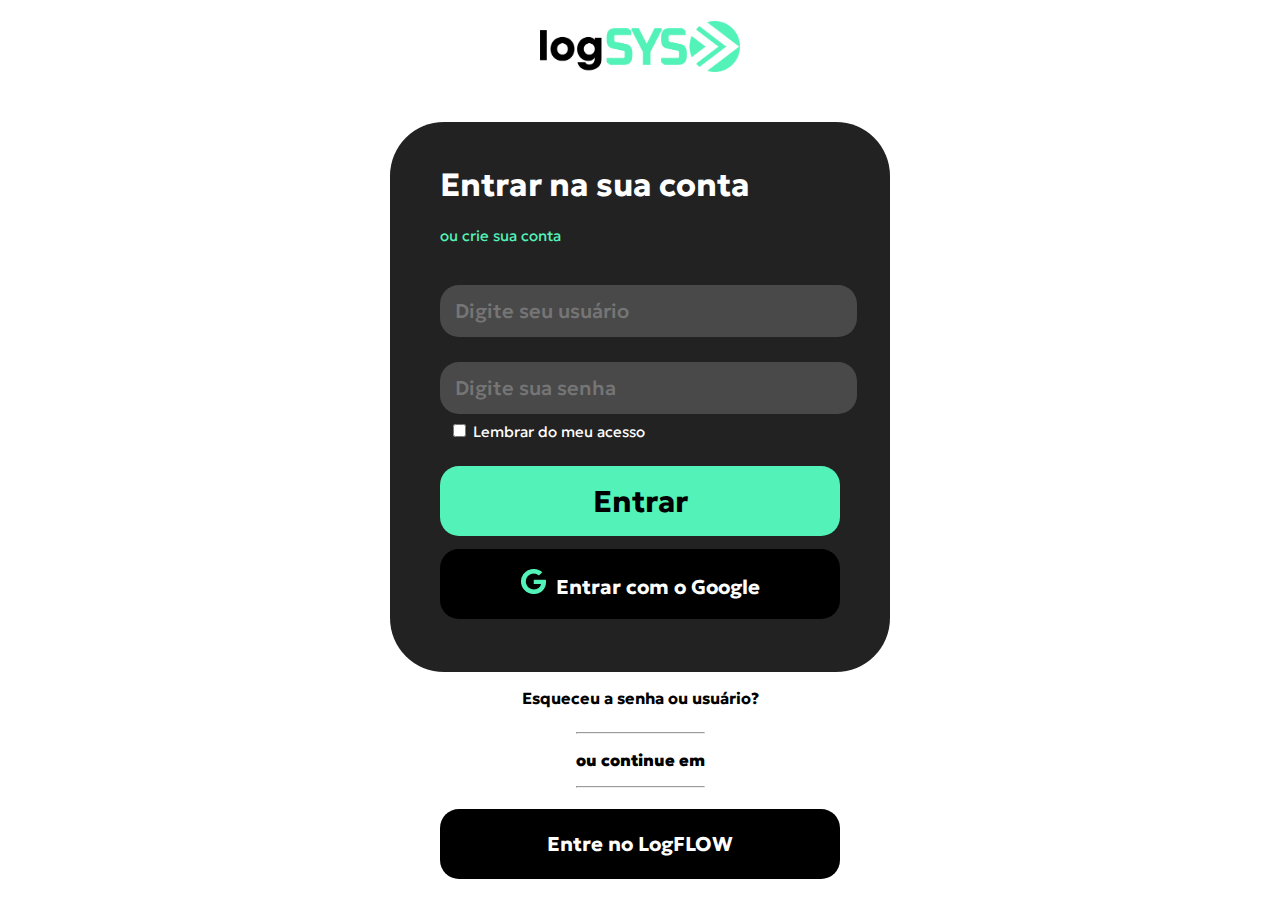
<file: index.html>
<!DOCTYPE html>
<html lang="pt-br">
<head>
    <meta charset="UTF-8">
    <meta name="viewport" content="width=device-width, initial-scale=1.0">
    <link rel="stylesheet" href="stylelogin.css">
    <title>logSYS</title>

</head>

<body>
  <img id="logo" src="/logsyslogo.png" alt="LogSYS Logo">

  <div id="bloco">
    <h1>Entrar na sua conta</h1>
    <div id="criaracc"><p>ou crie sua conta</p></div>

    <!-- Coloque IDs corretos e use um <form> -->
    <form id="loginForm">
      <div id="userbox">
        <input type="text" id="usuario" placeholder="Digite seu usuário" required>
      </div>
      <div id="userpassword">
        <input type="password" id="senha" placeholder="Digite sua senha" required>
      </div>

      <input id="checkbox" type="checkbox">
      <label id="frase" for="checkbox">Lembrar do meu acesso</label>

      <div id="loginbutton">
        <button type="submit">Entrar</button>
      </div>
    </form>

    <div id="logingoogle">
      <button><img id="Google" src="icongoogle.png">Entrar com o Google</button>
    </div>
  </div>

  <div id="miojo">
    <p>Esqueceu a senha ou usuário?</p>
  </div>

  <div id="pao">
    <hr>
    <p>ou continue em</p>
    <hr>
  </div>

  <div id="logflow">
    <button>Entre no LogFLOW</button>
  </div>

  <!-- ⚙️ Script colocado no final do body -->
  <script>
    document.getElementById('loginForm').addEventListener('submit', function(e) {
      e.preventDefault();

      const usuario = document.getElementById('usuario').value.trim();
      const senha = document.getElementById('senha').value.trim();

      if (usuario === 'USUARIO' && senha === '1234') {
        // Redireciona para a página inicial
        window.location.href = '/initialpage/index.html';
      } else {
        alert('Usuário ou senha incorretos.');
      }
    });
  </script>
</body>
</html>
</file>
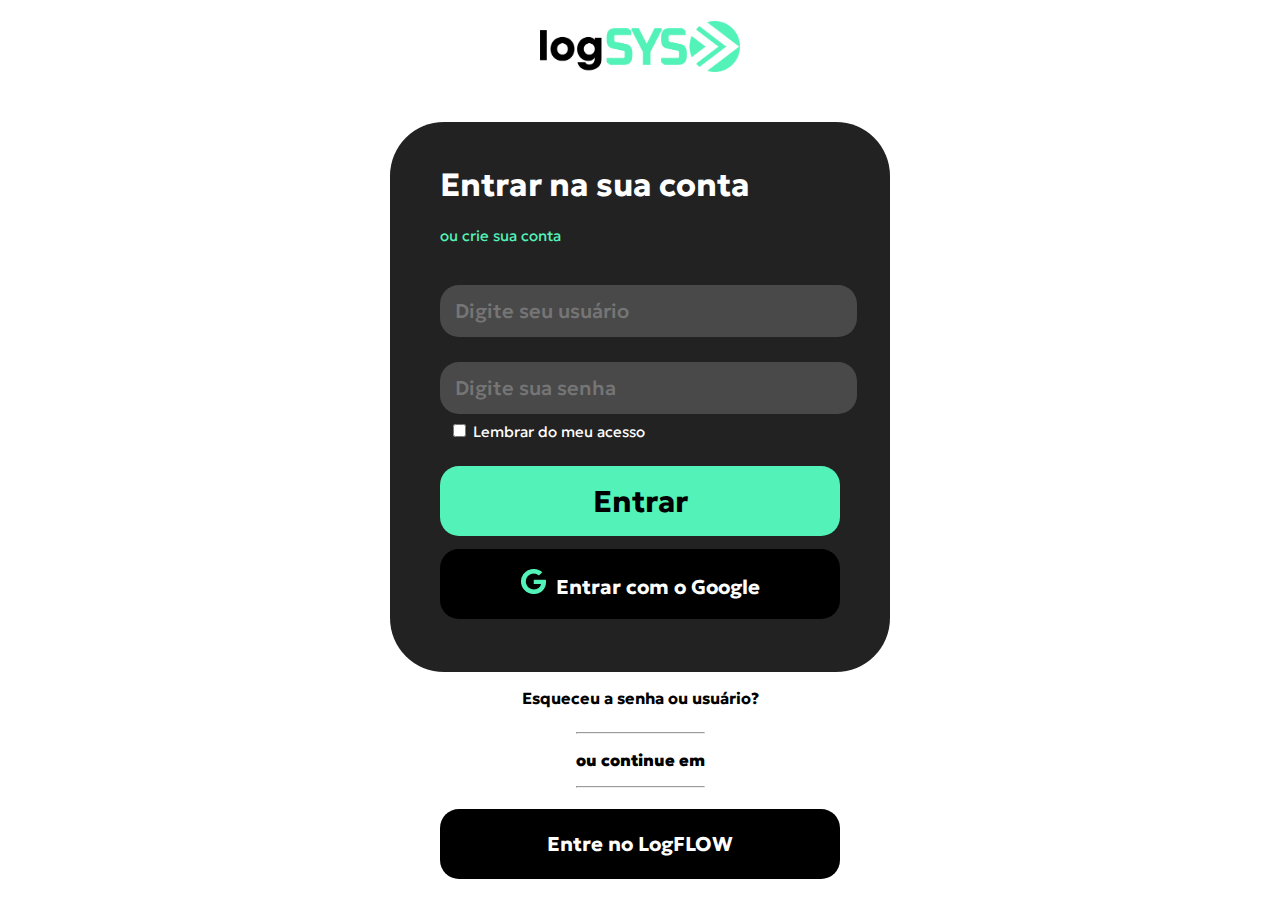
<file: docs/index.html>
<!DOCTYPE html>
<html lang="pt-br">
<head>
    <meta charset="UTF-8">
    <meta name="viewport" content="width=device-width, initial-scale=1.0">
    <link rel="stylesheet" href="stylelogin.css">
    <title>logSYS</title>

</head>

<body>
  <img id="logo" src="logsyslogo.png" alt="LogSYS Logo">

  <div id="bloco">
    <h1>Entrar na sua conta</h1>
    <div id="criaracc"><p>ou crie sua conta</p></div>


    <form id="loginForm">
      <div id="userbox">
        <input type="text" id="usuario" placeholder="Digite seu usuário" required>
      </div>
      <div id="userpassword">
        <input type="password" id="senha" placeholder="Digite sua senha" required>
      </div>

      <input id="checkbox" type="checkbox">
      <label id="frase" for="checkbox">Lembrar do meu acesso</label>

      <div id="loginbutton">
        <button type="submit">Entrar</button>
      </div>
    </form>

    <div id="logingoogle">
      <button><img id="Google" src="icongoogle.png">Entrar com o Google</button>
    </div>
  </div>

  <div id="miojo">
    <p>Esqueceu a senha ou usuário?</p>
  </div>

  <div id="pao">
    <hr>
    <p>ou continue em</p>
    <hr>
  </div>

  <div id="logflow">
    <button>Entre no LogFLOW</button>
  </div>

  <!-- ⚙️ Script colocado no final do body -->
  <script>
    document.getElementById('loginForm').addEventListener('submit', function(e) {
      e.preventDefault();

      const usuario = document.getElementById('usuario').value.trim();
      const senha = document.getElementById('senha').value.trim();

      if (usuario === 'USUARIO' && senha === '1234') {
        // Redireciona para a página inicial
        window.location.href = './initialpage/index.html';
      } else {
        alert('Usuário ou senha incorretos.');
      }
    });
  </script>
</body>
</html>
</file>
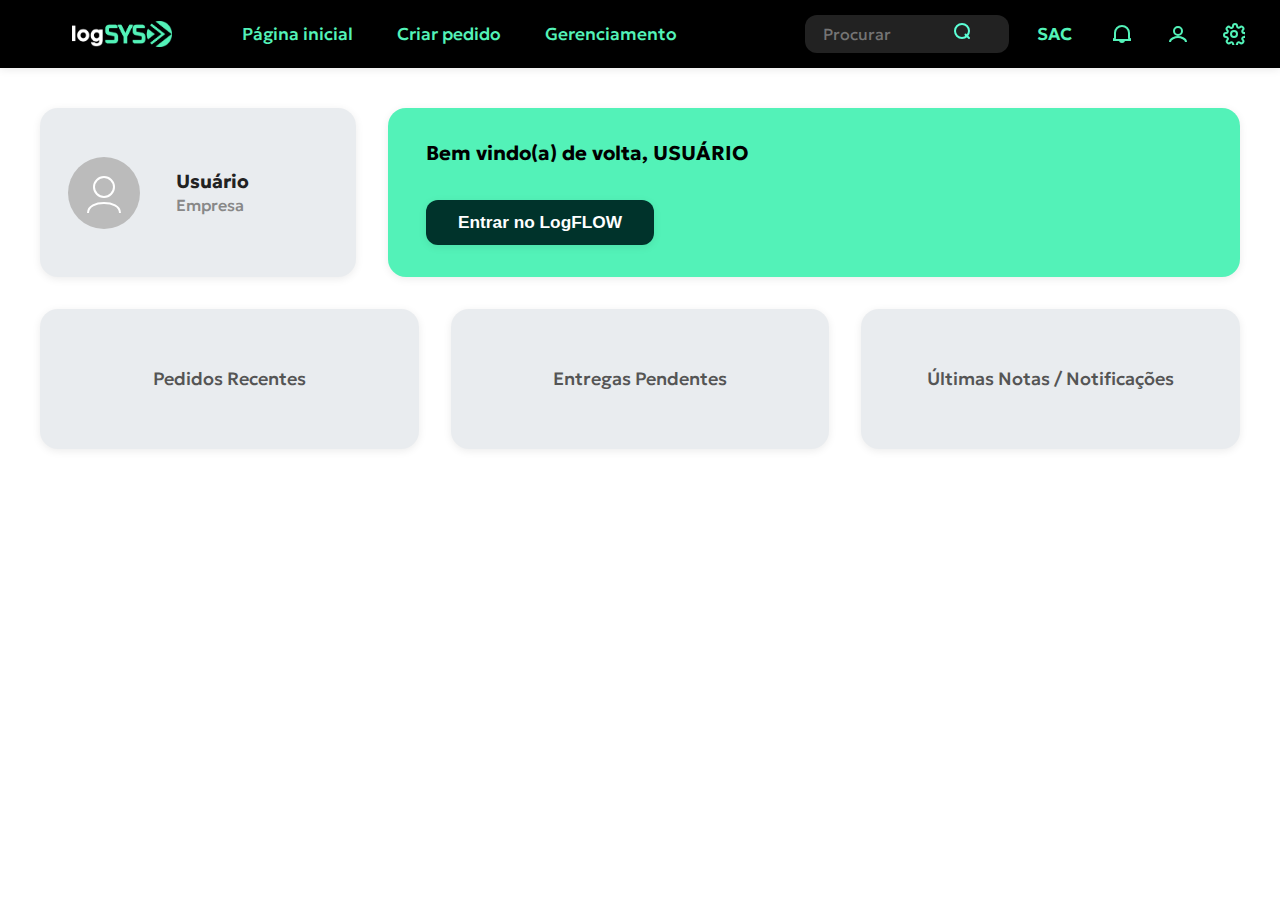
<file: initialpage/index.html>
<!DOCTYPE html>
<html lang="pt-br">
<head>
    <meta charset="UTF-8">
    <meta name="viewport" content="width=device-width, initial-scale=1">
    <title>LogSYS - Página Inicial</title>
    <!-- Geologica font from Google Fonts -->
    <link href="https://fonts.googleapis.com/css2?family=Geologica:wght@400;700&display=swap" rel="stylesheet">
    <!-- CSS externo -->
    <link rel="stylesheet" href="style.css">
</head>
<body>
    <!-- HEADER -->
    <header>
        <div class="nav-left">
            <span class="logo">
                <img src="../logsyswhite.png" alt="logo" class="logo">
            </span>
            <nav aria-label="Navegação principal">
                <a href="#" class="nav-link">Página inicial</a>
                <a href="../orderpage/orderpage.html" class="nav-link" target="_blank">Criar pedido</a>
                <div class="dropdown" tabindex="0">
                    <a href="#" class="nav-link" aria-haspopup="true" aria-expanded="false" tabindex="0">Gerenciamento</a>
                    <div class="dropdown-menu" tabindex="-1" aria-label="Gerenciamento">
                        <div class="dropdown-menu-column">
                            <div class="dropdown-menu-title">Vendas</div>
                            <a href="#" class="dropdown-menu-link">Produtos</a>
                            <a href="#" class="dropdown-menu-link">Cadastro de Produtos</a>
                            <a href="#" class="dropdown-menu-link">Estoque</a>
                            <a href="#" class="dropdown-menu-link">Gestão de Vendas</a>
                            <a href="#" class="dropdown-menu-link">Opção B</a>
                        </div>
                        <div class="dropdown-menu-column">
                            <div class="dropdown-menu-title">Clientes</div>
                            <a href="#" class="dropdown-menu-link">Cadastro de Clientes</a>
                            <a href="#" class="dropdown-menu-link">NFC-E</a>
                            <a href="#" class="dropdown-menu-link">Opção A</a>
                            <a href="#" class="dropdown-menu-link">Opção B</a>
                        </div>
                        <div class="dropdown-menu-column">
                            <div class="dropdown-menu-title">Transportadora</div>
                            <a href="#" class="dropdown-menu-link">Gerenciar Transportadoras</a>
                            <a href="#" class="dropdown-menu-link">Motoristas</a>
                            <a href="#" class="dropdown-menu-link">Rastreamento Melhor Envio</a>
                            <a href="#" class="dropdown-menu-link">Rastreamento Loggi</a>
                            <a href="#" class="dropdown-menu-link">Rastreamento JadLOG</a>
                        </div>
                    </div>
                </div>
            </nav>
        </div>
        <div class="nav-right">
            <div class="search-bar">
                <input type="text" placeholder="Procurar" aria-label="Procurar">
                <span class="icon">
                    <svg width="20" height="20" fill="none" stroke="#5CFFD6" stroke-width="2" stroke-linecap="round" stroke-linejoin="round">
                        <circle cx="9" cy="9" r="7"/>
                        <path d="M16 16l-3.5-3.5"/>
                    </svg>
                </span>
            </div>
            <span class="nav-label">SAC</span>
            <span class="nav-icon" title="Notificações">
                <svg width="22" height="22" fill="none" stroke="currentColor" stroke-width="2">
                    <path d="M11 19c1.1 0 2-.9 2-2H9c0 1.1.9 2 2 2z"/>
                    <path d="M18 15v-5a7 7 0 10-14 0v5l-1 1v1h16v-1l-1-1z"/>
                </svg>
            </span>
            <span class="nav-icon user-menu-trigger" title="Perfil" tabindex="0" aria-haspopup="true" aria-expanded="false">
                <svg width="22" height="22" fill="none" stroke="currentColor" stroke-width="2">
                    <circle cx="11" cy="8" r="4"/>
                    <path d="M3 19c0-3.3 5.3-5 8-5s8 1.7 8 5"/>
                </svg>
            </span>
            <div class="user-dropdown" role="menu" aria-label="Menu do usuário">
                <div class="user-dropdown-header">
                    <span class="user-dropdown-avatar">
                        <svg width="32" height="32" fill="none" stroke="#fff" stroke-width="2">
                            <circle cx="16" cy="12" r="8"/>
                            <path d="M4 28c0-5.5 6.5-8 12-8s12 2.5 12 8"/>
                        </svg>
                    </span>
                    <span class="user-dropdown-name">Usuário</span>
                </div>
                <div class="user-dropdown-list">
                    <a href="#" class="user-dropdown-link">Trocar usuário</a>
                    <a href="#" class="user-dropdown-link">Configurações da conta</a>
                    <a href="#" class="user-dropdown-link">Gerenciar lojas</a>
                    <a href="#" class="user-dropdown-link">Adicionar contas</a>
                </div>
                <hr class="user-dropdown-divider">
                <div class="user-dropdown-support">
                    <a href="#" class="user-dropdown-link">Central de ajuda</a>
                    <a href="#" class="user-dropdown-link">Gerenciar assinatura</a>
                </div>
                <div class="user-dropdown-bottom">
                    <div class="toggle-switch" id="darkModeToggle" tabindex="0" role="switch" aria-checked="false">
                        <div class="toggle-knob"></div>
                    </div>
                    <span class="user-dropdown-mode-label">Modo noturno</span>
                </div>
            </div>
            <span class="nav-icon" title="Configurações">
                <svg width="22" height="22" fill="none" stroke="currentColor" stroke-width="2">
                    <circle cx="11" cy="11" r="3"/>
                    <path d="M19.4 15a1.65 1.65 0 00.33 1.82l.06.06a2 2 0 01-2.83 2.83l-.06-.06a1.65 1.65 0 00-1.82-.33 1.65 1.65 0 00-1 1.51V21a2 2 0 01-4 0v-.09a1.65 1.65 0 00-1-1.51 1.65 1.65 0 00-1.82.33l-.06.06a2 2 0 01-2.83-2.83l.06-.06a1.65 1.65 0 00.33-1.82 1.65 1.65 0 00-1.51-1H3a2 2 0 010-4h.09a1.65 1.65 0 001.51-1 1.65 1.65 0 00-.33-1.82l-.06-.06a2 2 0 012.83-2.83l.06.06a1.65 1.65 0 001.82.33h.09a1.65 1.65 0 001-1.51V3a2 2 0 014 0v.09a1.65 1.65 0 001 1.51h.09a1.65 1.65 0 001.82-.33l.06-.06a2 2 0 012.83 2.83l-.06.06a1.65 1.65 0 00-.33 1.82v.09a1.65 1.65 0 001.51 1H21a2 2 0 010 4h-.09a1.65 1.65 0 00-1.51 1z"/>
                </svg>
            </span>
        </div>
    </header>

    <!-- MAIN CONTENT -->
    <main>
        <section class="top-section">
            <div class="user-card">
                <div class="user-avatar">
                    <svg width="48" height="48" fill="none" stroke="#fff" stroke-width="2">
                        <circle cx="24" cy="18" r="10"/>
                        <path d="M8 44c0-7 8-10 16-10s16 3 16 10"/>
                    </svg>
                </div>
                <div class="user-info">
                    <div class="user-name">Usuário</div>
                    <div class="user-company">Empresa</div>
                </div>
            </div>
            <div class="welcome-card">
                <div class="welcome-title">Bem vindo(a) de volta, USUÁRIO</div>
                <button class="welcome-btn">Entrar no LogFLOW</button>
            </div>
        </section>
        <section class="info-cards">
            <div class="info-card">Pedidos Recentes</div>
            <div class="info-card">Entregas Pendentes</div>
            <div class="info-card">Últimas Notas / Notificações</div>
        </section>
    </main>

    <!-- JS externo -->
    <script src="script.js"></script>
</body>
</html>
</file>
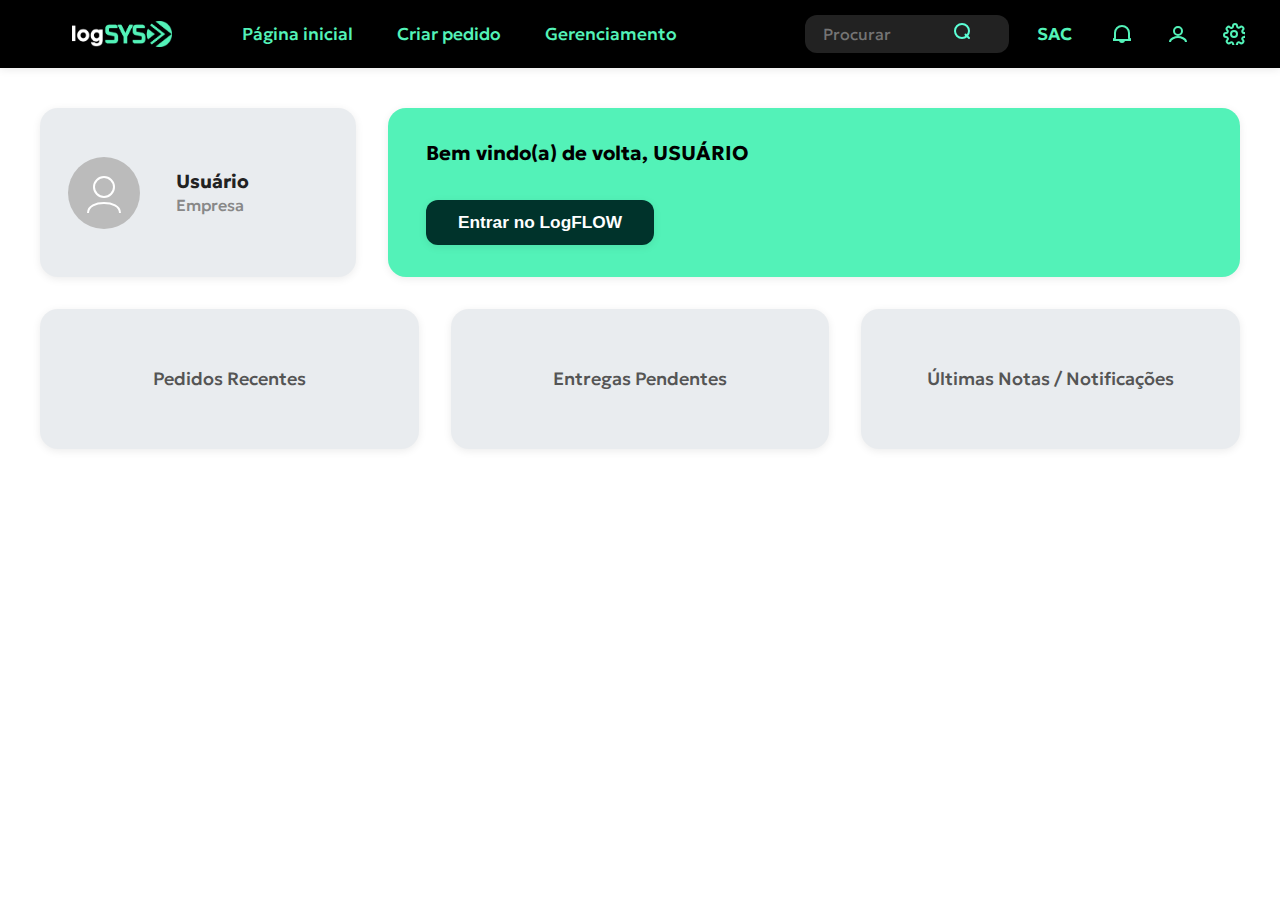
<file: LOGSYS/initialpage/index.html>
<!DOCTYPE html>
<html lang="pt-br">
<head>
    <meta charset="UTF-8">
    <meta name="viewport" content="width=device-width, initial-scale=1">
    <title>LogSYS - Página Inicial</title>
    <!-- Geologica font from Google Fonts -->
    <link href="https://fonts.googleapis.com/css2?family=Geologica:wght@400;700&display=swap" rel="stylesheet">
    <!-- CSS externo -->
    <link rel="stylesheet" href="style.css">
</head>
<body>
    <!-- HEADER -->
    <header>
        <div class="nav-left">
            <span class="logo">
                <img src="/logsyswhite.png" alt="logo" class="logo">
                <svg class="logo-arrow" viewBox="0 0 32 18" fill="none" xmlns="http://www.w3.org/2000/svg">
                    <path d="M2 9h28M24 5l6 4-6 4" stroke="#5CFFD6" stroke-width="2" stroke-linecap="round" stroke-linejoin="round"/>
                    <path d="M10 5l6 4-6 4" stroke="#5CFFD6" stroke-width="2" stroke-linecap="round" stroke-linejoin="round"/>
                </svg>
            </span>
            <nav aria-label="Navegação principal">
                <a href="#" class="nav-link">Página inicial</a>
                <a href="../orderpage/orderpage.html" class="nav-link" target="_blank">Criar pedido</a>
                <div class="dropdown" tabindex="0">
                    <a href="#" class="nav-link" aria-haspopup="true" aria-expanded="false" tabindex="0">Gerenciamento</a>
                    <div class="dropdown-menu" tabindex="-1" aria-label="Gerenciamento">
                        <div class="dropdown-menu-column">
                            <div class="dropdown-menu-title">Vendas</div>
                            <a href="#" class="dropdown-menu-link">Produtos</a>
                            <a href="#" class="dropdown-menu-link">Cadastro de Produtos</a>
                            <a href="#" class="dropdown-menu-link">Estoque</a>
                            <a href="#" class="dropdown-menu-link">Gestão de Vendas</a>
                            <a href="#" class="dropdown-menu-link">Opção B</a>
                        </div>
                        <div class="dropdown-menu-column">
                            <div class="dropdown-menu-title">Clientes</div>
                            <a href="#" class="dropdown-menu-link">Cadastro de Clientes</a>
                            <a href="#" class="dropdown-menu-link">NFC-E</a>
                            <a href="#" class="dropdown-menu-link">Opção A</a>
                            <a href="#" class="dropdown-menu-link">Opção B</a>
                        </div>
                        <div class="dropdown-menu-column">
                            <div class="dropdown-menu-title">Transportadora</div>
                            <a href="#" class="dropdown-menu-link">Gerenciar Transportadoras</a>
                            <a href="#" class="dropdown-menu-link">Motoristas</a>
                            <a href="#" class="dropdown-menu-link">Rastreamento Melhor Envio</a>
                            <a href="#" class="dropdown-menu-link">Rastreamento Loggi</a>
                            <a href="#" class="dropdown-menu-link">Rastreamento JadLOG</a>
                        </div>
                    </div>
                </div>
            </nav>
        </div>
        <div class="nav-right">
            <div class="search-bar">
                <input type="text" placeholder="Procurar" aria-label="Procurar">
                <span class="icon">
                    <svg width="20" height="20" fill="none" stroke="#5CFFD6" stroke-width="2" stroke-linecap="round" stroke-linejoin="round">
                        <circle cx="9" cy="9" r="7"/>
                        <path d="M16 16l-3.5-3.5"/>
                    </svg>
                </span>
            </div>
            <span class="nav-label">SAC</span>
            <span class="nav-icon" title="Notificações">
                <svg width="22" height="22" fill="none" stroke="currentColor" stroke-width="2">
                    <path d="M11 19c1.1 0 2-.9 2-2H9c0 1.1.9 2 2 2z"/>
                    <path d="M18 15v-5a7 7 0 10-14 0v5l-1 1v1h16v-1l-1-1z"/>
                </svg>
            </span>
            <span class="nav-icon user-menu-trigger" title="Perfil" tabindex="0" aria-haspopup="true" aria-expanded="false">
                <svg width="22" height="22" fill="none" stroke="currentColor" stroke-width="2">
                    <circle cx="11" cy="8" r="4"/>
                    <path d="M3 19c0-3.3 5.3-5 8-5s8 1.7 8 5"/>
                </svg>
            </span>
            <div class="user-dropdown" role="menu" aria-label="Menu do usuário">
                <div class="user-dropdown-header">
                    <span class="user-dropdown-avatar">
                        <svg width="32" height="32" fill="none" stroke="#fff" stroke-width="2">
                            <circle cx="16" cy="12" r="8"/>
                            <path d="M4 28c0-5.5 6.5-8 12-8s12 2.5 12 8"/>
                        </svg>
                    </span>
                    <span class="user-dropdown-name">Usuário</span>
                </div>
                <div class="user-dropdown-list">
                    <a href="#" class="user-dropdown-link">Trocar usuário</a>
                    <a href="#" class="user-dropdown-link">Configurações da conta</a>
                    <a href="#" class="user-dropdown-link">Gerenciar lojas</a>
                    <a href="#" class="user-dropdown-link">Adicionar contas</a>
                </div>
                <hr class="user-dropdown-divider">
                <div class="user-dropdown-support">
                    <a href="#" class="user-dropdown-link">Central de ajuda</a>
                    <a href="#" class="user-dropdown-link">Gerenciar assinatura</a>
                </div>
                <div class="user-dropdown-bottom">
                    <div class="toggle-switch" id="darkModeToggle" tabindex="0" role="switch" aria-checked="false">
                        <div class="toggle-knob"></div>
                    </div>
                    <span class="user-dropdown-mode-label">Modo noturno</span>
                </div>
            </div>
            <span class="nav-icon" title="Configurações">
                <svg width="22" height="22" fill="none" stroke="currentColor" stroke-width="2">
                    <circle cx="11" cy="11" r="3"/>
                    <path d="M19.4 15a1.65 1.65 0 00.33 1.82l.06.06a2 2 0 01-2.83 2.83l-.06-.06a1.65 1.65 0 00-1.82-.33 1.65 1.65 0 00-1 1.51V21a2 2 0 01-4 0v-.09a1.65 1.65 0 00-1-1.51 1.65 1.65 0 00-1.82.33l-.06.06a2 2 0 01-2.83-2.83l.06-.06a1.65 1.65 0 00.33-1.82 1.65 1.65 0 00-1.51-1H3a2 2 0 010-4h.09a1.65 1.65 0 001.51-1 1.65 1.65 0 00-.33-1.82l-.06-.06a2 2 0 012.83-2.83l.06.06a1.65 1.65 0 001.82.33h.09a1.65 1.65 0 001-1.51V3a2 2 0 014 0v.09a1.65 1.65 0 001 1.51h.09a1.65 1.65 0 001.82-.33l.06-.06a2 2 0 012.83 2.83l-.06.06a1.65 1.65 0 00-.33 1.82v.09a1.65 1.65 0 001.51 1H21a2 2 0 010 4h-.09a1.65 1.65 0 00-1.51 1z"/>
                </svg>
            </span>
        </div>
    </header>

    <!-- MAIN CONTENT -->
    <main>
        <section class="top-section">
            <div class="user-card">
                <div class="user-avatar">
                    <svg width="48" height="48" fill="none" stroke="#fff" stroke-width="2">
                        <circle cx="24" cy="18" r="10"/>
                        <path d="M8 44c0-7 8-10 16-10s16 3 16 10"/>
                    </svg>
                </div>
                <div class="user-info">
                    <div class="user-name">Usuário</div>
                    <div class="user-company">Empresa</div>
                </div>
            </div>
            <div class="welcome-card">
                <div class="welcome-title">Bem vindo(a) de volta, USUÁRIO</div>
                <button class="welcome-btn">Entrar no LogFLOW</button>
            </div>
        </section>
        <section class="info-cards">
            <div class="info-card">Pedidos Recentes</div>
            <div class="info-card">Entregas Pendentes</div>
            <div class="info-card">Últimas Notas / Notificações</div>
        </section>
    </main>

    <!-- JS externo -->
    <script src="script.js"></script>
</body>
</html>
</file>
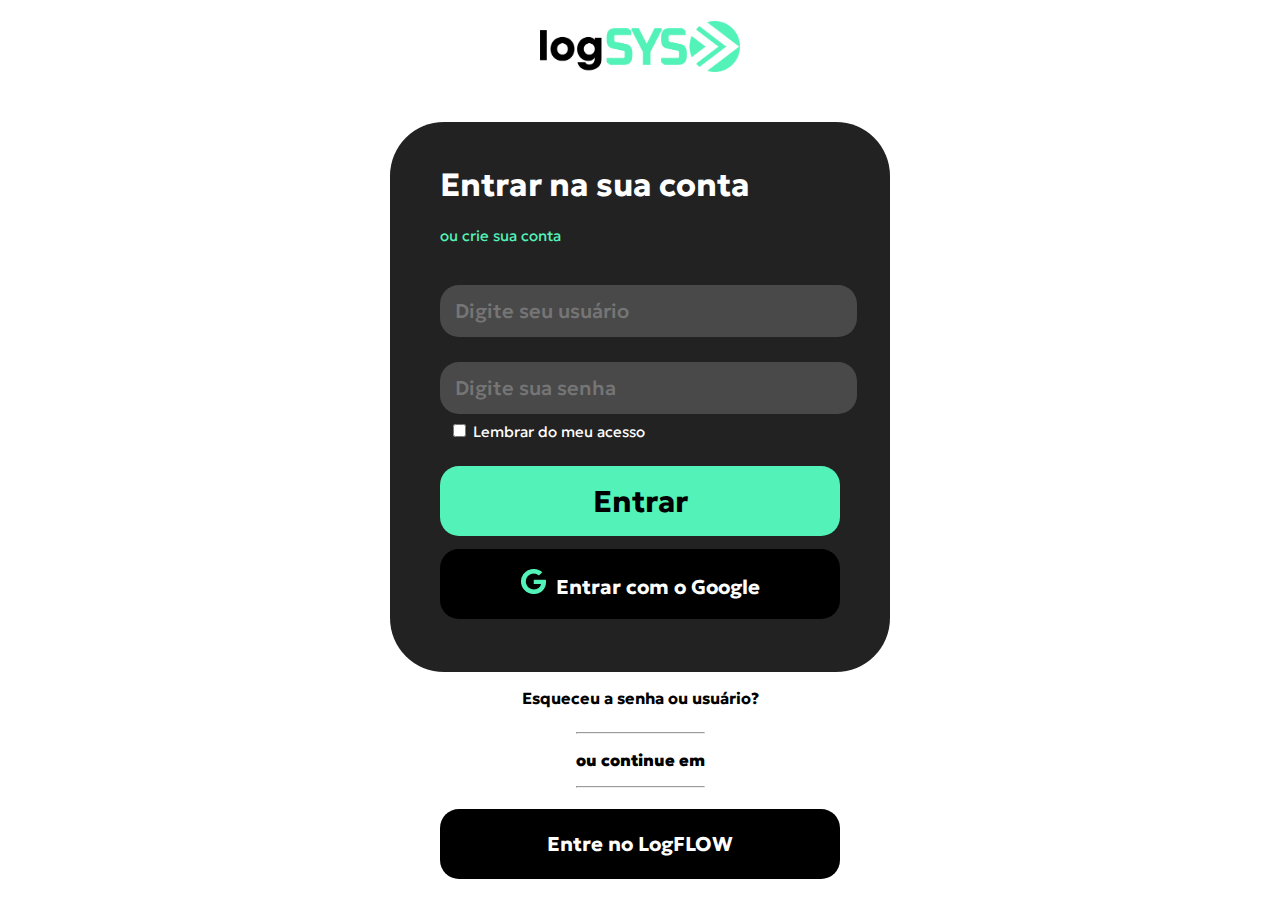
<file: login.html>
<!DOCTYPE html>
<html lang="pt-br">
<head>
    <meta charset="UTF-8">
    <meta name="viewport" content="width=device-width, initial-scale=1.0">
    <link rel="stylesheet" href="stylelogin.css">
    <title>logSYS</title>

</head>

<body>
  <img id="logo" src="../logsyslogo.png" alt="LogSYS Logo">

  <div id="bloco">
    <h1>Entrar na sua conta</h1>
    <div id="criaracc"><p>ou crie sua conta</p></div>

    <!-- Coloque IDs corretos e use um <form> -->
    <form id="loginForm">
      <div id="userbox">
        <input type="text" id="usuario" placeholder="Digite seu usuário" required>
      </div>
      <div id="userpassword">
        <input type="password" id="senha" placeholder="Digite sua senha" required>
      </div>

      <input id="checkbox" type="checkbox">
      <label id="frase" for="checkbox">Lembrar do meu acesso</label>

      <div id="loginbutton">
        <button type="submit">Entrar</button>
      </div>
    </form>

    <div id="logingoogle">
      <button><img id="Google" src="icongoogle.png">Entrar com o Google</button>
    </div>
  </div>

  <div id="miojo">
    <p>Esqueceu a senha ou usuário?</p>
  </div>

  <div id="pao">
    <hr>
    <p>ou continue em</p>
    <hr>
  </div>

  <div id="logflow">
    <button>Entre no LogFLOW</button>
  </div>

  <!-- ⚙️ Script colocado no final do body -->
  <script>
    document.getElementById('loginForm').addEventListener('submit', function(e) {
      e.preventDefault();

      const usuario = document.getElementById('usuario').value.trim();
      const senha = document.getElementById('senha').value.trim();

      if (usuario === 'USUARIO' && senha === '1234') {
        // Redireciona para a página inicial
        window.location.href = '../initialpage/index.html';
      } else {
        alert('Usuário ou senha incorretos.');
      }
    });
  </script>
</body>
</html>
</file>
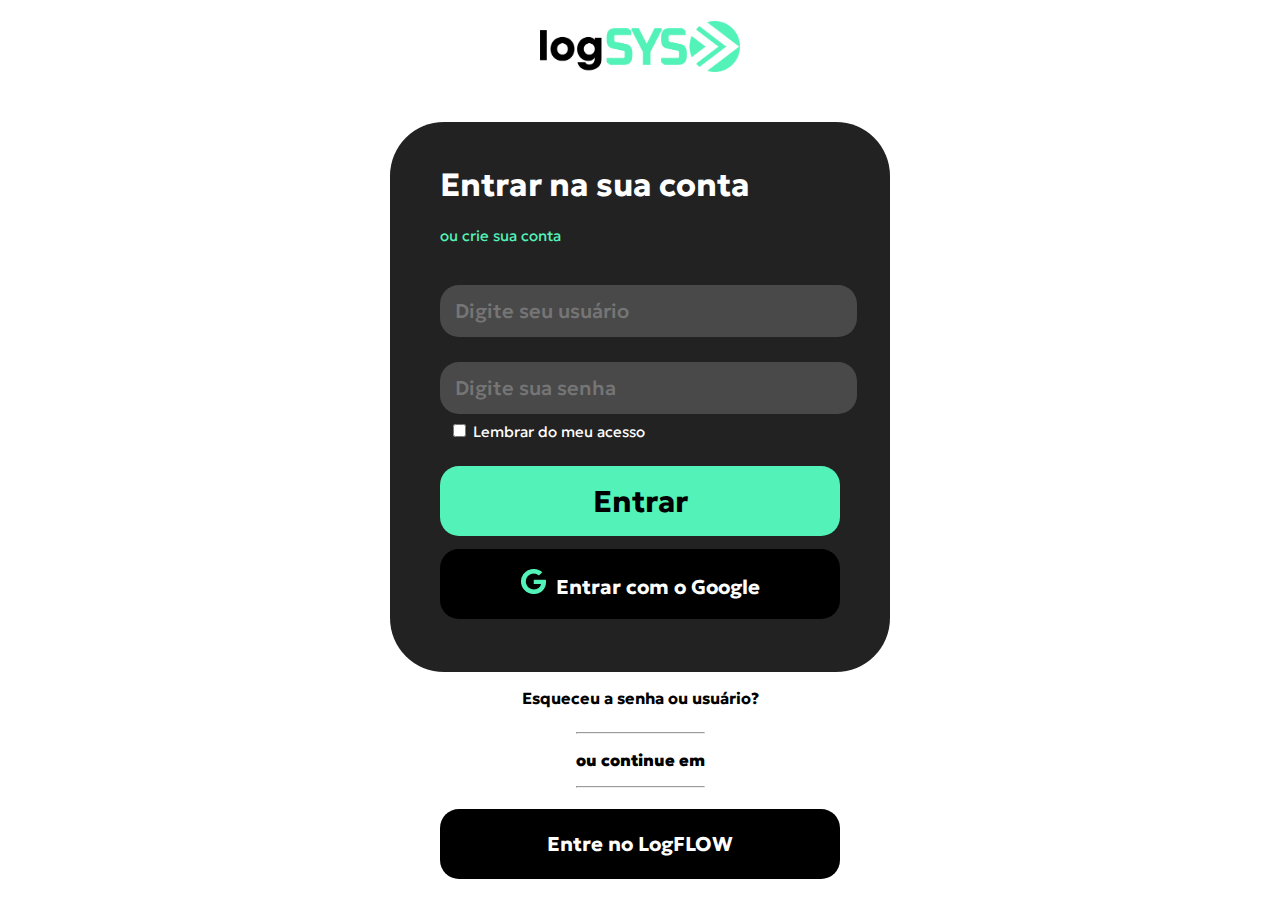
<file: docs/login.html>
<!DOCTYPE html>
<html lang="pt-br">
<head>
    <meta charset="UTF-8">
    <meta name="viewport" content="width=device-width, initial-scale=1.0">
    <link rel="stylesheet" href="stylelogin.css">
    <title>logSYS</title>

</head>

<body>
  <img id="logo" src="logsyslogo.png" alt="LogSYS Logo">

  <div id="bloco">
    <h1>Entrar na sua conta</h1>
    <div id="criaracc"><p>ou crie sua conta</p></div>


    <form id="loginForm">
      <div id="userbox">
        <input type="text" id="usuario" placeholder="Digite seu usuário" required>
      </div>
      <div id="userpassword">
        <input type="password" id="senha" placeholder="Digite sua senha" required>
      </div>

      <input id="checkbox" type="checkbox">
      <label id="frase" for="checkbox">Lembrar do meu acesso</label>

      <div id="loginbutton">
        <button type="submit">Entrar</button>
      </div>
    </form>

    <div id="logingoogle">
      <button><img id="Google" src="icongoogle.png">Entrar com o Google</button>
    </div>
  </div>

  <div id="miojo">
    <p>Esqueceu a senha ou usuário?</p>
  </div>

  <div id="pao">
    <hr>
    <p>ou continue em</p>
    <hr>
  </div>

  <div id="logflow">
    <button>Entre no LogFLOW</button>
  </div>

  <!-- ⚙️ Script colocado no final do body -->
  <script>
    document.getElementById('loginForm').addEventListener('submit', function(e) {
      e.preventDefault();

      const usuario = document.getElementById('usuario').value.trim();
      const senha = document.getElementById('senha').value.trim();

      if (usuario === 'USUARIO' && senha === '1234') {
        // Redireciona para a página inicial
        window.location.href = '/initialpage/index.html';
      } else {
        alert('Usuário ou senha incorretos.');
      }
    });
  </script>
</body>
</html>
</file>
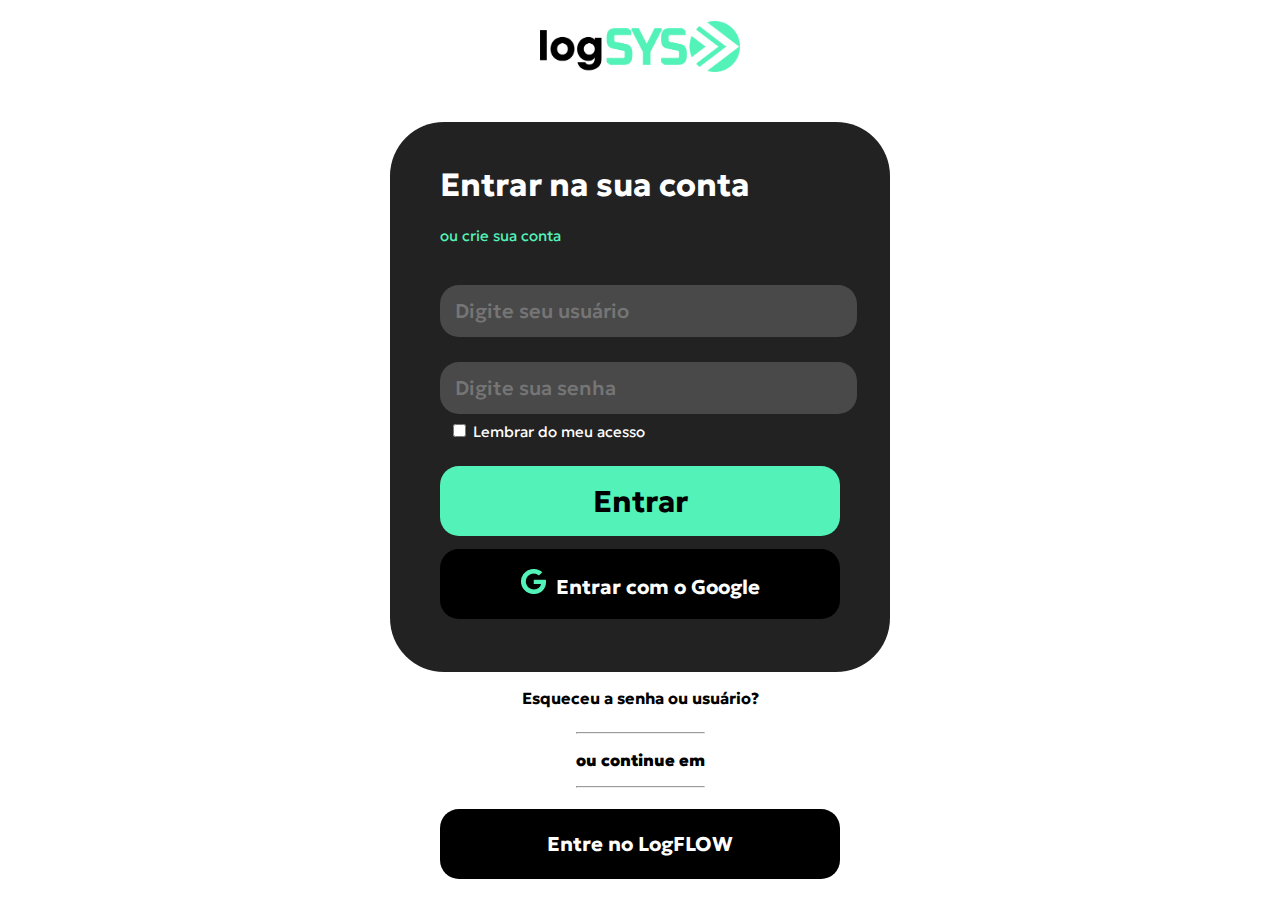
<file: LOGSYS/login/login.html>
<!DOCTYPE html>
<html lang="pt-br">
<head>
    <meta charset="UTF-8">
    <meta name="viewport" content="width=device-width, initial-scale=1.0">
    <link rel="stylesheet" href="stylelogin.css">
    <title>logSYS</title>

</head>

<body>
  <img id="logo" src="/logsyslogo.png" alt="LogSYS Logo">

  <div id="bloco">
    <h1>Entrar na sua conta</h1>
    <div id="criaracc"><p>ou crie sua conta</p></div>

    <!-- Coloque IDs corretos e use um <form> -->
    <form id="loginForm">
      <div id="userbox">
        <input type="text" id="usuario" placeholder="Digite seu usuário" required>
      </div>
      <div id="userpassword">
        <input type="password" id="senha" placeholder="Digite sua senha" required>
      </div>

      <input id="checkbox" type="checkbox">
      <label id="frase" for="checkbox">Lembrar do meu acesso</label>

      <div id="loginbutton">
        <button type="submit">Entrar</button>
      </div>
    </form>

    <div id="logingoogle">
      <button><img id="Google" src="icongoogle.png">Entrar com o Google</button>
    </div>
  </div>

  <div id="miojo">
    <p>Esqueceu a senha ou usuário?</p>
  </div>

  <div id="pao">
    <hr>
    <p>ou continue em</p>
    <hr>
  </div>

  <div id="logflow">
    <button>Entre no LogFLOW</button>
  </div>

  <!-- ⚙️ Script colocado no final do body -->
  <script>
    document.getElementById('loginForm').addEventListener('submit', function(e) {
      e.preventDefault();

      const usuario = document.getElementById('usuario').value.trim();
      const senha = document.getElementById('senha').value.trim();

      if (usuario === 'USUARIO' && senha === '1234') {
        // Redireciona para a página inicial
        window.location.href = '../initialpage/index.html';
      } else {
        alert('Usuário ou senha incorretos.');
      }
    });
  </script>
</body>
</html>
</file>
<file: stylelogin.css>
@import url('https://fonts.googleapis.com/css2?family=Geologica:wght@100..900&family=Poppins:ital,wght@0,100;0,200;0,300;0,400;0,500;0,600;0,700;0,800;0,900;1,100;1,200;1,300;1,400;1,500;1,600;1,700;1,800;1,900&display=swap');


body { 
    background-color: rgb(255, 255, 255);
    display: flex;
    flex-direction: column; /* Alinha os itens verticalmente */
    justify-content: center; /* Centraliza horizontalmente (a imagem e o bloco como um todo) */
    align-items: center;    /* Centraliza os itens horizontalmente dentro da linha (a imagem e o bloco separadamente) */
    min-height: 100vh;     /* Garante que o body ocupa toda a altura da viewport */
    margin: 0;             /* Remove margens padrão do body */
    font-family: Geologica, sans-serif;

}

#logo {
    width: 200px;
    display: block;
}

#criaracc {
    margin-top: 10px;
    color: #53F2B8;
    font-size: 15px;
    margin-left: 50px;
}

#bloco {
    background-color: #222222;
    align-items: center;
    width: 500px;
    height: 550px;
    border-radius: 54px;
    margin-left: auto;
    margin-right: auto;
    margin-top: 50px;


}
#check{
    color: white;
}

#bloco h1 {
    color: white;
    margin-left: 50px;
    margin-top: 43px;
}

#usuario{
    background-color: #494949;
    margin-left: 50px;
    width: 400px;
    height: 50px;
    font-family: Geologica, sans-serif;
    font-weight: 500;
    font-size: 20px;
    border: none;
    border-radius: 19px;
    margin-top: 25px;
    padding-left: 15px;
    transition: 0.3s;
}

#senha{
    background-color: #494949;
    margin-left: 50px;
    width: 400px;
    height: 50px;
    font-family: Geologica, sans-serif;
    font-weight: 500;
    font-size: 20px;
    border: none;
    border-radius: 19px;
    margin-top: 25px;
    padding-left: 15px;
}


textarea {
    background-color: black;
}

#loginbutton button {
    background-color: #53F2B8;
    margin-left: 50px;
    width: 400px;
    height: 70px;
    font-family: Geologica, sans-serif;
    font-weight: 700;
    font-size: 30px;
    border: none;
    border-radius: 19px;
    margin-top: 25px;
    

}

#logingoogle button {
    background-color: #000000;
    color: white;
    margin-left: 50px;
    width: 400px;
    height: 70px;
    font-family: Geologica, sans-serif;
    font-weight: 700;
    font-size: 20px;
    border: none;
    border-radius: 19px;
    margin-top: 13px;

}

#loginbutton button:hover {
    background-color: #07422d;
    transition: 0.2s ease-in-out;
    color: white;
}


#logingoogle button:hover {
    background-color: #2c2c2c;
    transition: 0.2s ease-in-out;
    color: white;
}

#logingoogle img {
    margin-right: 10px;
    align-items: center;
    justify-content: center;
}

#user input {
    margin-left: 50px;
    background-color: #000000;
    font-family: Geologica, sans-serif;
    width: 400px;
    height: 70px;
    border-radius: 19px;
    border: none;
}

#password input{
    margin-top: 20px;
    margin-left: 50px;
    background-color: #000000;
    font-family: Geologica, sans-serif;
    width: 400px;
    height: 70px;
    border-radius: 19px;
    border: none;
}

#password ::placeholder {
    padding-left: 30px;
    font-size: 20px;
}

#user ::placeholder {
    padding-left: 30px; 
    font-size: 20px;
}

#checkbox {
    margin-left: 63px;
    margin-top: 10px;
}

#frase {
    color: white;
    font-size: 15px;
}

#logflow button {
    background-color: #000000;
    color: white;
    width: 400px;
    height: 70px;
    font-family: Geologica, sans-serif;
    font-weight: 700;
    font-size: 20px;
    border: none;
    border-radius: 19px;
    margin-top: 13px;

}

#logflow button:hover {
    background-color: #53F2B8;
    transition: 0.2s ease-in-out;
    color: rgb(0, 0, 0);
    
}

#miojo p {
    font-weight: 700;
}

#miojo p:hover {
    color: #53F2B8;
    transition: 0.2s ease-in-out;
}

#pao p{
    font-weight: 900;
    align-content: center;
}
</file>
<file: docs/stylelogin.css>
@import url('https://fonts.googleapis.com/css2?family=Geologica:wght@100..900&family=Poppins:ital,wght@0,100;0,200;0,300;0,400;0,500;0,600;0,700;0,800;0,900;1,100;1,200;1,300;1,400;1,500;1,600;1,700;1,800;1,900&display=swap');


body { 
    background-color: rgb(255, 255, 255);
    display: flex;
    flex-direction: column; /* Alinha os itens verticalmente */
    justify-content: center; /* Centraliza horizontalmente (a imagem e o bloco como um todo) */
    align-items: center;    /* Centraliza os itens horizontalmente dentro da linha (a imagem e o bloco separadamente) */
    min-height: 100vh;     /* Garante que o body ocupa toda a altura da viewport */
    margin: 0;             /* Remove margens padrão do body */
    font-family: Geologica, sans-serif;

}

#logo {
    width: 200px;
    display: block;
}

#criaracc {
    margin-top: 10px;
    color: #53F2B8;
    font-size: 15px;
    margin-left: 50px;
}

#bloco {
    background-color: #222222;
    align-items: center;
    width: 500px;
    height: 550px;
    border-radius: 54px;
    margin-left: auto;
    margin-right: auto;
    margin-top: 50px;


}
#check{
    color: white;
}

#bloco h1 {
    color: white;
    margin-left: 50px;
    margin-top: 43px;
}

#usuario{
    background-color: #494949;
    margin-left: 50px;
    width: 400px;
    height: 50px;
    font-family: Geologica, sans-serif;
    font-weight: 500;
    font-size: 20px;
    border: none;
    border-radius: 19px;
    margin-top: 25px;
    padding-left: 15px;
    transition: 0.3s;
}

#senha{
    background-color: #494949;
    margin-left: 50px;
    width: 400px;
    height: 50px;
    font-family: Geologica, sans-serif;
    font-weight: 500;
    font-size: 20px;
    border: none;
    border-radius: 19px;
    margin-top: 25px;
    padding-left: 15px;
}


textarea {
    background-color: black;
}

#loginbutton button {
    background-color: #53F2B8;
    margin-left: 50px;
    width: 400px;
    height: 70px;
    font-family: Geologica, sans-serif;
    font-weight: 700;
    font-size: 30px;
    border: none;
    border-radius: 19px;
    margin-top: 25px;
    

}

#logingoogle button {
    background-color: #000000;
    color: white;
    margin-left: 50px;
    width: 400px;
    height: 70px;
    font-family: Geologica, sans-serif;
    font-weight: 700;
    font-size: 20px;
    border: none;
    border-radius: 19px;
    margin-top: 13px;

}

#loginbutton button:hover {
    background-color: #07422d;
    transition: 0.2s ease-in-out;
    color: white;
}


#logingoogle button:hover {
    background-color: #2c2c2c;
    transition: 0.2s ease-in-out;
    color: white;
}

#logingoogle img {
    margin-right: 10px;
    align-items: center;
    justify-content: center;
}

#user input {
    margin-left: 50px;
    background-color: #000000;
    font-family: Geologica, sans-serif;
    width: 400px;
    height: 70px;
    border-radius: 19px;
    border: none;
}

#password input{
    margin-top: 20px;
    margin-left: 50px;
    background-color: #000000;
    font-family: Geologica, sans-serif;
    width: 400px;
    height: 70px;
    border-radius: 19px;
    border: none;
}

#password ::placeholder {
    padding-left: 30px;
    font-size: 20px;
}

#user ::placeholder {
    padding-left: 30px; 
    font-size: 20px;
}

#checkbox {
    margin-left: 63px;
    margin-top: 10px;
}

#frase {
    color: white;
    font-size: 15px;
}

#logflow button {
    background-color: #000000;
    color: white;
    width: 400px;
    height: 70px;
    font-family: Geologica, sans-serif;
    font-weight: 700;
    font-size: 20px;
    border: none;
    border-radius: 19px;
    margin-top: 13px;

}

#logflow button:hover {
    background-color: #53F2B8;
    transition: 0.2s ease-in-out;
    color: rgb(0, 0, 0);
    
}

#miojo p {
    font-weight: 700;
}

#miojo p:hover {
    color: #53F2B8;
    transition: 0.2s ease-in-out;
}

#pao p{
    font-weight: 900;
    align-content: center;
}
</file>
<file: initialpage/style.css>
:root {
            --black: #000000;
            --green: #53F2B8;
            --green-hover: #53F2B8;
            --gray-bg: #F5F5F5;
            --gray-card: #E9ECEF;
            --shadow: 0 2px 8px rgba(0,0,0,0.08);
            --radius: 18px;
            --header-height: 68px;
            --transition: 0.2s cubic-bezier(.4,0,.2,1);
            --divider: #D1D5DB;
            font-family: 'Geologica', Arial, sans-serif;
        }

.logo {
    width: 100px;
    height: auto;
    margin: 0 auto;
    display: flex;
    align-items: center;
    justify-content: flex-start;
    padding: 10px 20px; 
}
        html, body {
            height: 100%;
            margin: 0;
            padding: 0;
            background: #fff;
            color: #222;
        }
        body {
            min-height: 100vh;
            box-sizing: border-box;
        }
        /* HEADER */
        header {
            position: sticky;
            top: 0;
            z-index: 100;
            background: var(--black);
            box-shadow: var(--shadow);
            height: var(--header-height);
            display: flex;
            align-items: center;
            padding: 0 32px;
            font-family: 'Geologica', Arial, sans-serif;
        }
        .nav-left {
            display: flex;
            align-items: center;
            gap: 28px;
        }
        .logo {
            display: flex;
            align-items: center;
            gap: 8px;
            font-weight: bold;
            font-size: 1.5rem;
            color: var(--green);
            letter-spacing: 1px;
        }
        .logo-arrow {
            width: 32px;
            height: 18px;
            display: inline-block;
            vertical-align: middle;
        }
        nav {
            display: flex;
            align-items: center;
            gap: 24px;
            margin-left: 32px;
        }
        .nav-link {
            color: var(--green);
            font-weight: 500;
            text-decoration: none;
            font-size: 1.08rem;
            position: relative;
            padding: 6px 10px;
            border-radius: 8px;
            transition: background var(--transition), color var(--transition);
            cursor: pointer;
        }
        .nav-link:hover, .nav-link:focus {
            color: var(--green-hover);
            background: rgba(92,255,214,0.08);
        }
        /* Dropdown menu */
        .dropdown {
            position: relative;
        }
        .dropdown-menu {
            display: none;
            opacity: 0;
            position: absolute;
            left: 0;
            top: calc(100% + 8px);
            background: var(--black);
            border-radius: var(--radius);
            box-shadow: var(--shadow);
            min-width: 540px;
            padding: 24px 32px;
            z-index: 99;
            flex-direction: row;
            gap: 32px;
            color: #fff;
            font-size: 1rem;
            transition: opacity var(--transition);
        }
        .dropdown:focus-within .dropdown-menu,
        .dropdown-menu.active {
            display: flex;
            opacity: 1;
        }
        .dropdown-menu-column {
            display: flex;
            flex-direction: column;
            gap: 12px;
            min-width: 160px;
        }
        .dropdown-menu-title {
            font-weight: bold;
            color: var(--green);
            margin-bottom: 8px;
            font-size: 1.08rem;
        }
        .dropdown-menu-link {
            color: #fff;
            text-decoration: none;
            padding: 5px 0;
            border-radius: 6px;
            transition: color var(--transition), background var(--transition);
            cursor: pointer;
        }
        .dropdown-menu-link:hover, .dropdown-menu-link:focus {
            color: var(--green);
            background: rgba(92,255,214,0.08);
        }
        /* Header right */
        .nav-right {
            margin-left: auto;
            display: flex;
            align-items: center;
            gap: 28px;
            position: relative;
        }
        .search-bar {
            display: flex;
            align-items: center;
            background: #222;
            border-radius: 12px;
            padding: 0 12px;
            height: 38px;
            min-width: 180px;
            box-shadow: 0 1px 4px rgba(0,0,0,0.06);
        }
        .search-bar input {
            border: none;
            background: transparent;
            color: #fff;
            font-size: 1rem;
            font-family: inherit;
            outline: none;
            width: 120px;
            padding: 0 6px;
        }
        .search-bar .icon {
            color: var(--green);
            font-size: 1.2rem;
            margin-left: 4px;
        }
        .nav-label {
            color: var(--green);
            font-weight: 600;
            font-size: 1.08rem;
            margin-right: 8px;
        }
        .nav-icon {
            width: 28px;
            height: 28px;
            display: inline-flex;
            align-items: center;
            justify-content: center;
            color: var(--green);
            background: transparent;
            border-radius: 50%;
            transition: background var(--transition);
            cursor: pointer;
            font-size: 1.3rem;
            position: relative;
        }
        .nav-icon:hover {
            background: rgba(92,255,214,0.08);
        }
        .user-dropdown {
            position: absolute;
            top: calc(100% + 8px);
            right: 0;
            background: var(--black);
            border-radius: var(--radius);
            box-shadow: var(--shadow);
            min-width: 280px;
            padding: 24px 0 12px 0;
            z-index: 101;
            color: #fff;
            font-size: 1rem;
            flex-direction: column;
            opacity: 0;
            transform: translateY(-8px);
            pointer-events: none;
            opacity: 0;
            transform: translateY(-8px);
            pointer-events: none; /* impede interação quando invisível */
            transition: opacity 0.18s ease, transform 0.18s ease;
        }
        .user-dropdown.active {
            opacity: 1;
            transform: translateY(0);
            pointer-events: auto; /* permite interação */
        }
        @keyframes fadeIn {
            from { opacity: 0; transform: translateY(-8px);}
            to { opacity: 1; transform: translateY(0);}
        }
        .user-dropdown-header {
            display: flex;
            align-items: center;
            gap: 14px;
            padding: 0 24px 12px 24px;
        }
        .user-dropdown-avatar {
            width: 48px;
            height: 48px;
            border-radius: 50%;
            background: #bbb;
            display: flex;
            align-items: center;
            justify-content: center;
            font-size: 2rem;
        }
        .user-dropdown-name {
            color: var(--green);
            font-weight: bold;
            font-size: 1.08rem;
        }
        .user-dropdown-list {
            display: flex;
            flex-direction: column;
            gap: 2px;
            padding: 0 24px;
        }
        .user-dropdown-link {
            color: #fff;
            text-decoration: none;
            padding: 8px 0;
            border-radius: 8px;
            font-size: 1rem;
            transition: background var(--transition), color var(--transition);
            cursor: pointer;
        }
        .user-dropdown-link:hover, .user-dropdown-link:focus {
            color: var(--green);
            background: rgba(92,255,214,0.08);
        }
        .user-dropdown-divider {
            height: 1px;
            background: var(--divider);
            margin: 12px 0;
            border: none;
        }
        .user-dropdown-support {
            display: flex;
            flex-direction: column;
            gap: 2px;
            padding: 0 24px;
        }
        .user-dropdown-bottom {
            display: flex;
            align-items: center;
            gap: 12px;
            padding: 16px 24px 0 24px;
        }
        .user-dropdown-mode-label {
            color: #fff;
            font-size: 1rem;
            font-weight: 500;
        }
        /* Toggle Switch */
        .toggle-switch {
            position: relative;
            width: 44px;
            height: 24px;
            background: #444;
            border-radius: 12px;
            cursor: pointer;
            transition: background var(--transition);
            flex-shrink: 0;
        }
        .toggle-switch.on {
            background: var(--green);
        }
        .toggle-knob {
            position: absolute;
            top: 3px;
            left: 3px;
            width: 18px;
            height: 18px;
            background: #fff;
            border-radius: 50%;
            transition: left var(--transition), background var(--transition);
        }
        .toggle-switch.on .toggle-knob {
            left: 23px;
            background: #00332B;
        }
        /* Main layout */
        main {
            max-width: 1200px;
            margin: 0 auto;
            padding: 40px 24px 24px 24px;
            display: flex;
            flex-direction: column;
            gap: 32px;
        }
        .top-section {
            display: flex;
            gap: 32px;
            align-items: stretch;
            flex-wrap: wrap;
        }
        .user-card {
            background: var(--gray-card);
            border-radius: var(--radius);
            box-shadow: var(--shadow);
            padding: 32px 28px;
            min-width: 260px;
            max-width: 320px;
            display: flex;
            align-items: center;
            gap: 18px;
        }
        .user-avatar {
            width: 72px;
            height: 72px;
            border-radius: 50%;
            background: #bbb;
            display: flex;
            align-items: center;
            justify-content: center;
            font-size: 2.8rem;
            color: #fff;
            margin-right: 18px;
        }
        .user-info {
            display: flex;
            flex-direction: column;
            gap: 2px;
        }
        .user-name {
            font-weight: bold;
            font-size: 1.18rem;
            color: #222;
        }
        .user-company {
            color: #888;
            font-size: 1rem;
            font-weight: 500;
        }
        .welcome-card {
            background: var(--green);
            border-radius: var(--radius);
            box-shadow: var(--shadow);
            padding: 32px 38px;
            min-width: 320px;
            flex: 1;
            display: flex;
            flex-direction: column;
            justify-content: center;
            gap: 18px;
            align-items: flex-start;
        }
        .welcome-title {
            font-weight: bold;
            font-size: 1.25rem;
            color: #000000;
            margin-bottom: 8px;
        }
        .welcome-btn {
            background: #00332B;
            color: #fff;
            font-weight: 600;
            font-size: 1.08rem;
            border: none;
            border-radius: 12px;
            padding: 12px 32px;
            cursor: pointer;
            transition: background var(--transition);
            box-shadow: 0 2px 8px rgba(0,0,0,0.08);
            margin-top: 8px;
        }
        .welcome-btn:hover, .welcome-btn:focus {
            background: #001C16;
        }
        /* Info cards */
        .info-cards {
            display: flex;
            gap: 32px;
            flex-wrap: wrap;
            justify-content: flex-start;
        }
        .info-card {
            background: var(--gray-card);
            border-radius: var(--radius);
            box-shadow: var(--shadow);
            flex: 1 1 320px;
            min-width: 260px;
            max-width: 380px;
            height: 140px;
            display: flex;
            align-items: center;
            justify-content: center;
            font-size: 1.12rem;
            color: #555;
            font-weight: 500;
            text-align: center;
        }
        /* Responsive */
        @media (max-width: 900px) {
            main {
                padding: 24px 8px;
            }
            .top-section {
                flex-direction: column;
                gap: 24px;
            }
            .info-cards {
                flex-direction: column;
                gap: 18px;
            }
            .info-card {
                max-width: 100%;
                min-width: 0;
            }
        }
        @media (max-width: 600px) {
        @media (max-width: 600px) {
            header {
                padding: 0 10px;
                height: 56px;
            }
            .logo {
                font-size: 1.1rem;
            }
            .nav-left, .nav-right {
                gap: 14px;
            }
            .search-bar {
                min-width: 110px;
                height: 32px;
            }
            .user-card, .welcome-card {
                padding: 18px 12px;
                min-width: 0;
                max-width: 100%;
            }
            .info-card {
                height: 90px;
            .user-dropdown {
                width: 90vw;
                box-sizing: border-box;
                right: 50%;
                transform: translateX(50%);
            }
                transform: translateX(50%);
            }
            .dropdown-menu {
                min-width: 90vw;
                max-width: 98vw;
                padding: 16px 8px;
                flex-direction: column;
                gap: 16px;
            }
        }
     }
</file>
<file: LOGSYS/initialpage/style.css>
:root {
            --black: #000000;
            --green: #53F2B8;
            --green-hover: #53F2B8;
            --gray-bg: #F5F5F5;
            --gray-card: #E9ECEF;
            --shadow: 0 2px 8px rgba(0,0,0,0.08);
            --radius: 18px;
            --header-height: 68px;
            --transition: 0.2s cubic-bezier(.4,0,.2,1);
            --divider: #D1D5DB;
            font-family: 'Geologica', Arial, sans-serif;
        }

.logo {
    width: 100px;
    height: auto;
    margin: 0 auto;
    display: flex;
    align-items: center;
    justify-content: flex-start;
    padding: 10px 20px; 
}
        html, body {
            height: 100%;
            margin: 0;
            padding: 0;
            background: #fff;
            color: #222;
        }
        body {
            min-height: 100vh;
            box-sizing: border-box;
        }
        /* HEADER */
        header {
            position: sticky;
            top: 0;
            z-index: 100;
            background: var(--black);
            box-shadow: var(--shadow);
            height: var(--header-height);
            display: flex;
            align-items: center;
            padding: 0 32px;
            font-family: 'Geologica', Arial, sans-serif;
        }
        .nav-left {
            display: flex;
            align-items: center;
            gap: 28px;
        }
        .logo {
            display: flex;
            align-items: center;
            gap: 8px;
            font-weight: bold;
            font-size: 1.5rem;
            color: var(--green);
            letter-spacing: 1px;
        }
        .logo-arrow {
            width: 32px;
            height: 18px;
            display: inline-block;
            vertical-align: middle;
        }
        nav {
            display: flex;
            align-items: center;
            gap: 24px;
            margin-left: 32px;
        }
        .nav-link {
            color: var(--green);
            font-weight: 500;
            text-decoration: none;
            font-size: 1.08rem;
            position: relative;
            padding: 6px 10px;
            border-radius: 8px;
            transition: background var(--transition), color var(--transition);
            cursor: pointer;
        }
        .nav-link:hover, .nav-link:focus {
            color: var(--green-hover);
            background: rgba(92,255,214,0.08);
        }
        /* Dropdown menu */
        .dropdown {
            position: relative;
        }
        .dropdown-menu {
            display: none;
            opacity: 0;
            position: absolute;
            left: 0;
            top: calc(100% + 8px);
            background: var(--black);
            border-radius: var(--radius);
            box-shadow: var(--shadow);
            min-width: 540px;
            padding: 24px 32px;
            z-index: 99;
            flex-direction: row;
            gap: 32px;
            color: #fff;
            font-size: 1rem;
            transition: opacity var(--transition);
        }
        .dropdown:focus-within .dropdown-menu,
        .dropdown-menu.active {
            display: flex;
            opacity: 1;
        }
        .dropdown-menu-column {
            display: flex;
            flex-direction: column;
            gap: 12px;
            min-width: 160px;
        }
        .dropdown-menu-title {
            font-weight: bold;
            color: var(--green);
            margin-bottom: 8px;
            font-size: 1.08rem;
        }
        .dropdown-menu-link {
            color: #fff;
            text-decoration: none;
            padding: 5px 0;
            border-radius: 6px;
            transition: color var(--transition), background var(--transition);
            cursor: pointer;
        }
        .dropdown-menu-link:hover, .dropdown-menu-link:focus {
            color: var(--green);
            background: rgba(92,255,214,0.08);
        }
        /* Header right */
        .nav-right {
            margin-left: auto;
            display: flex;
            align-items: center;
            gap: 28px;
            position: relative;
        }
        .search-bar {
            display: flex;
            align-items: center;
            background: #222;
            border-radius: 12px;
            padding: 0 12px;
            height: 38px;
            min-width: 180px;
            box-shadow: 0 1px 4px rgba(0,0,0,0.06);
        }
        .search-bar input {
            border: none;
            background: transparent;
            color: #fff;
            font-size: 1rem;
            font-family: inherit;
            outline: none;
            width: 120px;
            padding: 0 6px;
        }
        .search-bar .icon {
            color: var(--green);
            font-size: 1.2rem;
            margin-left: 4px;
        }
        .nav-label {
            color: var(--green);
            font-weight: 600;
            font-size: 1.08rem;
            margin-right: 8px;
        }
        .nav-icon {
            width: 28px;
            height: 28px;
            display: inline-flex;
            align-items: center;
            justify-content: center;
            color: var(--green);
            background: transparent;
            border-radius: 50%;
            transition: background var(--transition);
            cursor: pointer;
            font-size: 1.3rem;
            position: relative;
        }
        .nav-icon:hover {
            background: rgba(92,255,214,0.08);
        }
        .user-dropdown {
            position: absolute;
            top: calc(100% + 8px);
            right: 0;
            background: var(--black);
            border-radius: var(--radius);
            box-shadow: var(--shadow);
            min-width: 280px;
            padding: 24px 0 12px 0;
            z-index: 101;
            color: #fff;
            font-size: 1rem;
            flex-direction: column;
            opacity: 0;
            transform: translateY(-8px);
            pointer-events: none;
            opacity: 0;
            transform: translateY(-8px);
            pointer-events: none; /* impede interação quando invisível */
            transition: opacity 0.18s ease, transform 0.18s ease;
        }
        .user-dropdown.active {
            opacity: 1;
            transform: translateY(0);
            pointer-events: auto; /* permite interação */
        }
        @keyframes fadeIn {
            from { opacity: 0; transform: translateY(-8px);}
            to { opacity: 1; transform: translateY(0);}
        }
        .user-dropdown-header {
            display: flex;
            align-items: center;
            gap: 14px;
            padding: 0 24px 12px 24px;
        }
        .user-dropdown-avatar {
            width: 48px;
            height: 48px;
            border-radius: 50%;
            background: #bbb;
            display: flex;
            align-items: center;
            justify-content: center;
            font-size: 2rem;
        }
        .user-dropdown-name {
            color: var(--green);
            font-weight: bold;
            font-size: 1.08rem;
        }
        .user-dropdown-list {
            display: flex;
            flex-direction: column;
            gap: 2px;
            padding: 0 24px;
        }
        .user-dropdown-link {
            color: #fff;
            text-decoration: none;
            padding: 8px 0;
            border-radius: 8px;
            font-size: 1rem;
            transition: background var(--transition), color var(--transition);
            cursor: pointer;
        }
        .user-dropdown-link:hover, .user-dropdown-link:focus {
            color: var(--green);
            background: rgba(92,255,214,0.08);
        }
        .user-dropdown-divider {
            height: 1px;
            background: var(--divider);
            margin: 12px 0;
            border: none;
        }
        .user-dropdown-support {
            display: flex;
            flex-direction: column;
            gap: 2px;
            padding: 0 24px;
        }
        .user-dropdown-bottom {
            display: flex;
            align-items: center;
            gap: 12px;
            padding: 16px 24px 0 24px;
        }
        .user-dropdown-mode-label {
            color: #fff;
            font-size: 1rem;
            font-weight: 500;
        }
        /* Toggle Switch */
        .toggle-switch {
            position: relative;
            width: 44px;
            height: 24px;
            background: #444;
            border-radius: 12px;
            cursor: pointer;
            transition: background var(--transition);
            flex-shrink: 0;
        }
        .toggle-switch.on {
            background: var(--green);
        }
        .toggle-knob {
            position: absolute;
            top: 3px;
            left: 3px;
            width: 18px;
            height: 18px;
            background: #fff;
            border-radius: 50%;
            transition: left var(--transition), background var(--transition);
        }
        .toggle-switch.on .toggle-knob {
            left: 23px;
            background: #00332B;
        }
        /* Main layout */
        main {
            max-width: 1200px;
            margin: 0 auto;
            padding: 40px 24px 24px 24px;
            display: flex;
            flex-direction: column;
            gap: 32px;
        }
        .top-section {
            display: flex;
            gap: 32px;
            align-items: stretch;
            flex-wrap: wrap;
        }
        .user-card {
            background: var(--gray-card);
            border-radius: var(--radius);
            box-shadow: var(--shadow);
            padding: 32px 28px;
            min-width: 260px;
            max-width: 320px;
            display: flex;
            align-items: center;
            gap: 18px;
        }
        .user-avatar {
            width: 72px;
            height: 72px;
            border-radius: 50%;
            background: #bbb;
            display: flex;
            align-items: center;
            justify-content: center;
            font-size: 2.8rem;
            color: #fff;
            margin-right: 18px;
        }
        .user-info {
            display: flex;
            flex-direction: column;
            gap: 2px;
        }
        .user-name {
            font-weight: bold;
            font-size: 1.18rem;
            color: #222;
        }
        .user-company {
            color: #888;
            font-size: 1rem;
            font-weight: 500;
        }
        .welcome-card {
            background: var(--green);
            border-radius: var(--radius);
            box-shadow: var(--shadow);
            padding: 32px 38px;
            min-width: 320px;
            flex: 1;
            display: flex;
            flex-direction: column;
            justify-content: center;
            gap: 18px;
            align-items: flex-start;
        }
        .welcome-title {
            font-weight: bold;
            font-size: 1.25rem;
            color: #000000;
            margin-bottom: 8px;
        }
        .welcome-btn {
            background: #00332B;
            color: #fff;
            font-weight: 600;
            font-size: 1.08rem;
            border: none;
            border-radius: 12px;
            padding: 12px 32px;
            cursor: pointer;
            transition: background var(--transition);
            box-shadow: 0 2px 8px rgba(0,0,0,0.08);
            margin-top: 8px;
        }
        .welcome-btn:hover, .welcome-btn:focus {
            background: #001C16;
        }
        /* Info cards */
        .info-cards {
            display: flex;
            gap: 32px;
            flex-wrap: wrap;
            justify-content: flex-start;
        }
        .info-card {
            background: var(--gray-card);
            border-radius: var(--radius);
            box-shadow: var(--shadow);
            flex: 1 1 320px;
            min-width: 260px;
            max-width: 380px;
            height: 140px;
            display: flex;
            align-items: center;
            justify-content: center;
            font-size: 1.12rem;
            color: #555;
            font-weight: 500;
            text-align: center;
        }
        /* Responsive */
        @media (max-width: 900px) {
            main {
                padding: 24px 8px;
            }
            .top-section {
                flex-direction: column;
                gap: 24px;
            }
            .info-cards {
                flex-direction: column;
                gap: 18px;
            }
            .info-card {
                max-width: 100%;
                min-width: 0;
            }
        }
        @media (max-width: 600px) {
        @media (max-width: 600px) {
            header {
                padding: 0 10px;
                height: 56px;
            }
            .logo {
                font-size: 1.1rem;
            }
            .nav-left, .nav-right {
                gap: 14px;
            }
            .search-bar {
                min-width: 110px;
                height: 32px;
            }
            .user-card, .welcome-card {
                padding: 18px 12px;
                min-width: 0;
                max-width: 100%;
            }
            .info-card {
                height: 90px;
            .user-dropdown {
                width: 90vw;
                box-sizing: border-box;
                right: 50%;
                transform: translateX(50%);
            }
                transform: translateX(50%);
            }
            .dropdown-menu {
                min-width: 90vw;
                max-width: 98vw;
                padding: 16px 8px;
                flex-direction: column;
                gap: 16px;
            }
        }
     }
</file>
<file: LOGSYS/login/stylelogin.css>
@import url('https://fonts.googleapis.com/css2?family=Geologica:wght@100..900&family=Poppins:ital,wght@0,100;0,200;0,300;0,400;0,500;0,600;0,700;0,800;0,900;1,100;1,200;1,300;1,400;1,500;1,600;1,700;1,800;1,900&display=swap');


body { 
    background-color: rgb(255, 255, 255);
    display: flex;
    flex-direction: column; /* Alinha os itens verticalmente */
    justify-content: center; /* Centraliza horizontalmente (a imagem e o bloco como um todo) */
    align-items: center;    /* Centraliza os itens horizontalmente dentro da linha (a imagem e o bloco separadamente) */
    min-height: 100vh;     /* Garante que o body ocupa toda a altura da viewport */
    margin: 0;             /* Remove margens padrão do body */
    font-family: Geologica, sans-serif;

}

#logo {
    width: 200px;
    display: block;
}

#criaracc {
    margin-top: 10px;
    color: #53F2B8;
    font-size: 15px;
    margin-left: 50px;
}

#bloco {
    background-color: #222222;
    align-items: center;
    width: 500px;
    height: 550px;
    border-radius: 54px;
    margin-left: auto;
    margin-right: auto;
    margin-top: 50px;


}
#check{
    color: white;
}

#bloco h1 {
    color: white;
    margin-left: 50px;
    margin-top: 43px;
}

#usuario{
    background-color: #494949;
    margin-left: 50px;
    width: 400px;
    height: 50px;
    font-family: Geologica, sans-serif;
    font-weight: 500;
    font-size: 20px;
    border: none;
    border-radius: 19px;
    margin-top: 25px;
    padding-left: 15px;
    transition: 0.3s;
}

#senha{
    background-color: #494949;
    margin-left: 50px;
    width: 400px;
    height: 50px;
    font-family: Geologica, sans-serif;
    font-weight: 500;
    font-size: 20px;
    border: none;
    border-radius: 19px;
    margin-top: 25px;
    padding-left: 15px;
}


textarea {
    background-color: black;
}

#loginbutton button {
    background-color: #53F2B8;
    margin-left: 50px;
    width: 400px;
    height: 70px;
    font-family: Geologica, sans-serif;
    font-weight: 700;
    font-size: 30px;
    border: none;
    border-radius: 19px;
    margin-top: 25px;
    

}

#logingoogle button {
    background-color: #000000;
    color: white;
    margin-left: 50px;
    width: 400px;
    height: 70px;
    font-family: Geologica, sans-serif;
    font-weight: 700;
    font-size: 20px;
    border: none;
    border-radius: 19px;
    margin-top: 13px;

}

#loginbutton button:hover {
    background-color: #07422d;
    transition: 0.2s ease-in-out;
    color: white;
}


#logingoogle button:hover {
    background-color: #2c2c2c;
    transition: 0.2s ease-in-out;
    color: white;
}

#logingoogle img {
    margin-right: 10px;
    align-items: center;
    justify-content: center;
}

#user input {
    margin-left: 50px;
    background-color: #000000;
    font-family: Geologica, sans-serif;
    width: 400px;
    height: 70px;
    border-radius: 19px;
    border: none;
}

#password input{
    margin-top: 20px;
    margin-left: 50px;
    background-color: #000000;
    font-family: Geologica, sans-serif;
    width: 400px;
    height: 70px;
    border-radius: 19px;
    border: none;
}

#password ::placeholder {
    padding-left: 30px;
    font-size: 20px;
}

#user ::placeholder {
    padding-left: 30px; 
    font-size: 20px;
}

#checkbox {
    margin-left: 63px;
    margin-top: 10px;
}

#frase {
    color: white;
    font-size: 15px;
}

#logflow button {
    background-color: #000000;
    color: white;
    width: 400px;
    height: 70px;
    font-family: Geologica, sans-serif;
    font-weight: 700;
    font-size: 20px;
    border: none;
    border-radius: 19px;
    margin-top: 13px;

}

#logflow button:hover {
    background-color: #53F2B8;
    transition: 0.2s ease-in-out;
    color: rgb(0, 0, 0);
    
}

#miojo p {
    font-weight: 700;
}

#miojo p:hover {
    color: #53F2B8;
    transition: 0.2s ease-in-out;
}

#pao p{
    font-weight: 900;
    align-content: center;
}
</file>
